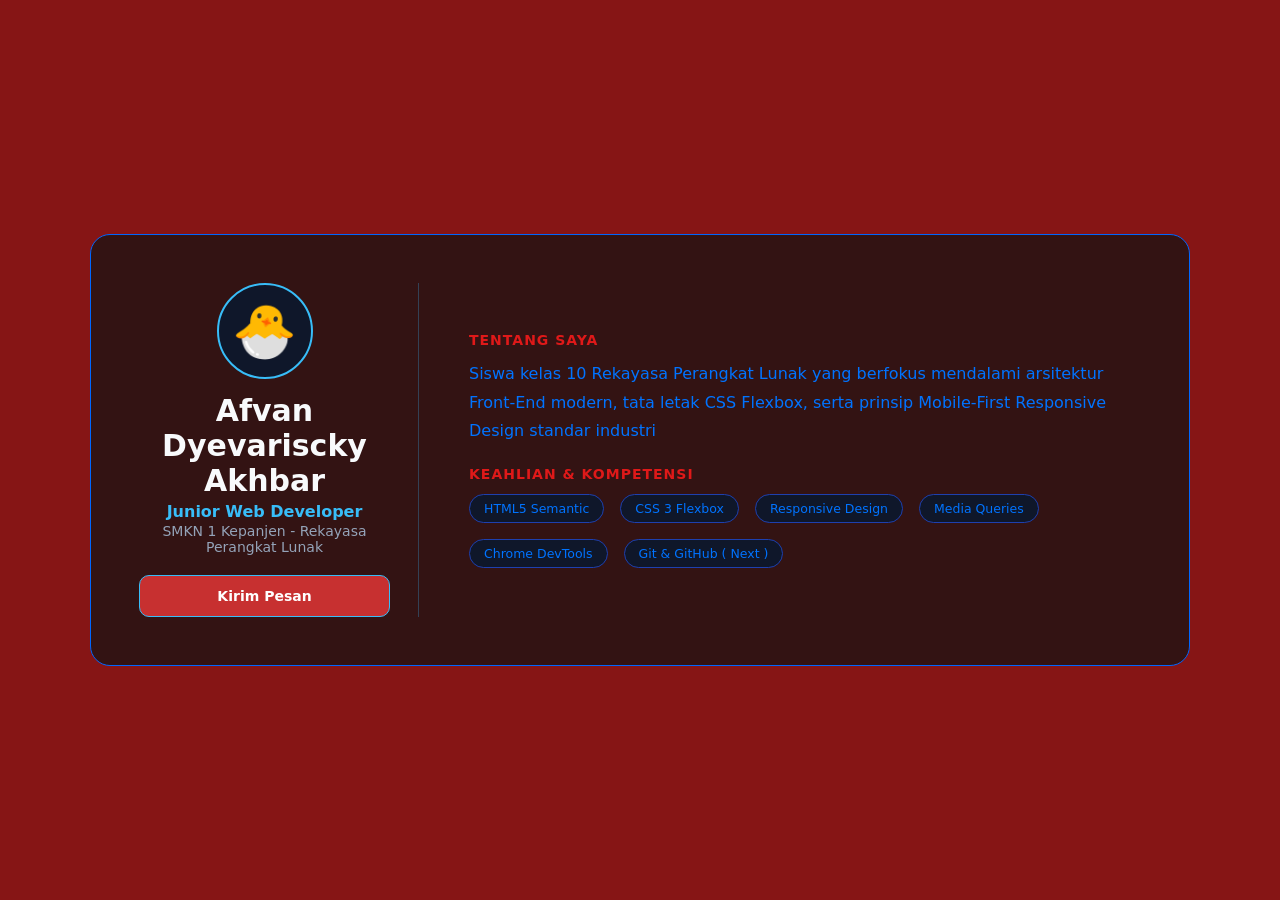
<file: index.html>
<!DOCTYPE html>
<html lang="id">
  <head>
    <title>Profil Digital Responsive - Afvan Dyevariscky Akhbar</title>
    <link rel="stylesheet" href="style.css">
  </head>
  <body>
      
      <main class="page-wrapper">
        <article class="profile-card">
          <header class="card-aside">
            <div class="avatar-box">
              <span class="avatar-icon">🐣</span>
            </div>
            <h1 class="student-name">Afvan Dyevariscky Akhbar</h1>
            <p class="student-role">Junior Web Developer</p>
            <p class="student-school">SMKN 1 Kepanjen - Rekayasa Perangkat Lunak</p>
            <a href="mailto:afvankanesa@gmail.com" class="btn-contact">Kirim Pesan</a>


          </header>

          <section class="card-content">
            <div class="bio-section">
              <h2 class="section-heading">Tentang Saya</h2>
              <p class ="bio-text">
                Siswa kelas 10 Rekayasa Perangkat Lunak yang berfokus mendalami arsitektur Front-End modern, tata letak CSS Flexbox, serta prinsip Mobile-First Responsive Design standar industri
              </p>
            </div>

            <div class="skills-section">
              <h2 class="section-heading">Keahlian & Kompetensi</h2>
              <div class="skill-matrix">
                <div class="skill-badge">HTML5 Semantic</div>
                <div class="skill-badge">CSS 3 Flexbox</div>
                <div class="skill-badge">Responsive Design</div>
                <div class="skill-badge">Media Queries</div>
                <div class="skill-badge">Chrome DevTools</div>
                <div class="skill-badge">Git & GitHub ( Next )</div>
              </div>
            </div>
          </section>

        </article>
      </main>
      
  </body>
</html>
</file>
<file: style.css>
* {
  margin: 0;
  padding: 0;
  box-sizing: border-box;
}

body {
  font-family: 'Segoe UI', system-ui, apple-system, sans-serif;
  background-color: #861515;
  color: #c73030;
  min-height: 100vh;
  display: flex;
  justify-content: center;
  align-items: center;
  padding: 16px;
}

.page-wrapper {
  width: 100%;
  max-width: 820px;
}

.profile-card {
  background-color: #331313;
  border: 1px solid #0066ff;
  border-radius: 20px;
  padding: 24px;
  box-shadow: 0 12px 30px rgba(0, 0, 0, 0, 35);
  display: flex;
  flex-direction: column;
  gap: 24px;
}

.card-aside {
  display: flex;
  flex-direction: column;
  align-items: center;
  text-align: center;
  padding-bottom: 20px;
  border-bottom: 1px solid #344155;
}

.avatar-box {
  width: 84px;
  height: 84px;
  background: #0f172a;
  border: 2px solid #38bdf8;
  border-radius: 50%;
  display: flex;
  justify-content: center;
  align-items: center;
  font-size: 46px;
  margin-bottom: 14px;
}

.student-name {  
  font-size: 22px;
  color: #f8fafc;
  font-weight: 700;
} 

.student-role {  
  color: #38bdf8;
  font-size: 14px;  
  font-weight: 600;  
  margin-top: 4px; 
  } 
  
.student-school {  
  color: #94a3b8;  
  font-size: 13px;
  margin-top: 2px;
} 
    
.btn-contact {
  margin-top: 16px;
  display: inline-block;
  width: 100%;
  text-align: center;
  background-color: #c73030;
  color: #ffffff;
  text-decoration: none;
  border: 1px solid #38bdf8;
  padding: 12px 20px;
  border-radius: 10px;
  font-weight: 600;
  font-size: 14px;
  transition: all 0.2s ease;
}

.btn-contact:hover {
  background-color: #ffffff;
  transform: translateY(-2px);
}

.card-content {
  display: flex;
  flex-direction: column;
  gap: 20px;
}

.section-heading {
  font-size: 14px;
  color: #df1919;
  text-transform: uppercase;
  letter-spacing: 1px;
  margin-bottom: 12px;
  font-weight: 700;
}

.bio-text {
  font-size: 14px;
  line-height: 1.7;
  color: #0073ff;
}

.skill-matrix {
  display: flex;
  flex-wrap: wrap;
  gap: 10px;
}

.skill-badge {
  background-color: #0f172a;
  border: 1px solid #1e40af;
  color: #0073ff;
  padding: 6px 14px;
  border-radius: 20px;
  font-size: 12.5px;
  font-weight: 500;
  transition: all 0.2s ease;
}

.skill-badge:hover {
  border-color: #38bdf8;
  background-color: #1e293b;
  transform: translateY(-3px);
}

@media screen and (min-width: 680px) {
  
  body {
    padding: 32px;
  }

  .profile-card {
    flex-direction: row;
    align-items: stretch;
    padding: 36px;
    gap: 36px;
  }

  .card-aside {
    width: 240px;
    flex-shrink: 0;
    padding-bottom: 0;
    padding-right: 28px;
    border-bottom: none;
    border-right: 1px solid #344155;
    justify-content: center;
  }

  .avatar-box {
    width: 96px;
    height: 96px;
    font-size: 52px;
  }

  .student-name {
    font-size: 24px;
  }

  .btn-contact {
    width: 100%;
    margin-top: 20px;
  }

  .card-content {
    flex: 1;
    justify-content: center;
  }

  .bio-text {
    font-size: 15px;
  }
}

@media screen and (min-width: 1024px) {
  .skill-matrix {
    gap: 16px;
  }

  .project-highlight {
    font-size: 17px;
  }

  .page-wrapper {
    max-width: 1100px;
  }

  .profile-card {
    gap: 50px;
    padding: 48px;
  }

  .card-aside {
    width: 280px;
  }

  .student-name {
    font-size: 30px;
  }

  .student-role {
    font-size: 16px;
  }

  .student-school {
    font-size: 14px;
  }

  .bio-text {
    font-size: 16px;
    line-height: 1.8;
  }
}

.btn-tema {
  background: transparent;
  border: 1px solid #38bdf8;
  color: #38bdf8;
  padding: 6px 12px;
  border-radius: 8px;
  cursor: pointer;
  margin-bottom: 20px;
  transition: 0.3s;
}

.btn-tema:hover {
  background: #38bdf8;
  color: #0b1329;
}

body.light-mode {
  background: #f8fafc;
  color: #0f172a;
}

body.light-mode .profile-card {
  border: 1px solid #0066ff;
  background-color: #ffffff;
  border-color: #f8fafc;
  box-shadow: 0 10px 25px rgba(0, 0, 0, 0.05);
}

body.light-mode .student-name {
  color: #0f172a;
}

.modal-overlay {
  position: fixed;
  top: 0; 
  left: 0; 
  width: 100%; 
  height: 100%;
  background-color: rgba(0, 0, 0, 0.7);
  display: none;
  justify-content: center;
  align-items: center;
  z-index: 100;
  padding: 16px;
}

.modal-overlay.show {
  display: flex;
}

.modal-box {
  background: #1e293b;
  color: #f8fafc;
  padding: 30px;
  border-radius: 12px;
  text-align: center;
  width: 90%;
  max-width: 400px;
  border: 1px solid #334155;
  box-shadow: 0 20px 25px -5px rgba(0, 0, 0, 0.3);
}

.modal-box h2 {
  font-size: 22px;
  color: #38bdf8;
  margin-bottom: 12px;
}

.modal-box p {
  font-size: 14px;
  color: #cbd5e1;
  line-height: 1.6;
  word-break: break-all;
}

.btn-tutup {
  margin-top: 20px;
  background: #ef4444;
  color: white;
  border: none;
  padding: 8px 16px;
  border-radius: 6px;
  cursor: pointer;
}

body.light-mode .skill-badge {
  background-color: #e4e8f1;
  border: 1px solid #1e40af;
  color: #0073ff;
  padding: 6px 14px;
  border-radius: 20px;
  font-size: 12.5px;
  font-weight: 500;
  transition: all 0.2s ease;
}

body.light-mode .profile-card {
  border-color: 1px solid #38bdf8;
}

body.light-mode .btn-contact {
  margin-top: 16px;
  display: inline-block;
  width: 100%;
  text-align: center;
  background-color: #e4e8f1;
  color: #000000;
  text-decoration: none;
  border: 1px solid #38bdf8;
  padding: 12px 20px;
  border-radius: 10px;
  font-weight: 600;
  font-size: 14px;
  transition: all 0.2s ease;
}

body.light-mode .section-heading {
   font-size: 14px;
  color: #4a29c0;
  text-transform: uppercase;
  letter-spacing: 1px;
  margin-bottom: 12px;
  font-weight: 700;
}

body.light-mode .project-highlight li {
  color: #0073ff;
}

.project-highlight {
  margin-top: 40px;
  padding-top: 20px;
  border-top: 1px solid #334155;
}

.project-highlight ul {
  margin-top: 10px;
  padding-left: 20px;
  color: #cbd5e1;
  line-height: 1.8;
}

.project-highlight li {
  margin-bottom: 6px;
}
</file>
<file: modul-2.css>
* {
  margin: 0;
  padding: 0;
  box-sizing: border-box;
}

body {
  font-family: 'Segoe UI', system-ui, apple-system, sans-serif;
  background-color: #861515;
  color: #c73030;
  min-height: 100vh;
  display: flex;
  justify-content: center;
  align-items: center;
  padding: 16px;
}

.page-wrapper {
  width: 100%;
  max-width: 820px;
}

.profile-card {
  background-color: #331313;
  border: 1px solid #0066ff;
  border-radius: 20px;
  padding: 24px;
  box-shadow: 0 12px 30px rgba(0, 0, 0, 0, 35);
  display: flex;
  flex-direction: column;
  gap: 24px;
}

.card-aside {
  display: flex;
  flex-direction: column;
  align-items: center;
  text-align: center;
  padding-bottom: 20px;
  border-bottom: 1px solid #344155;
}

.avatar-box {
  width: 84px;
  height: 84px;
  background: #0f172a;
  border: 2px solid #38bdf8;
  border-radius: 50%;
  display: flex;
  justify-content: center;
  align-items: center;
  font-size: 46px;
  margin-bottom: 14px;
}

.student-name {  
  font-size: 22px;
  color: #f8fafc;
  font-weight: 700;
} 

.student-role {  
  color: #38bdf8;
  font-size: 14px;  
  font-weight: 600;  
  margin-top: 4px; 
  } 
  
.student-school {  
  color: #94a3b8;  
  font-size: 13px;
  margin-top: 2px;
} 
    
.btn-contact {
  margin-top: 16px;
  display: inline-block;
  width: 100%;
  text-align: center;
  background-color: #c73030;
  color: #ffffff;
  text-decoration: none;
  border: 1px solid #38bdf8;
  padding: 12px 20px;
  border-radius: 10px;
  font-weight: 600;
  font-size: 14px;
  transition: all 0.2s ease;
}

.btn-contact:hover {
  background-color: #ffffff;
  transform: translateY(-2px);
}

.card-content {
  display: flex;
  flex-direction: column;
  gap: 20px;
}

.section-heading {
  font-size: 14px;
  color: #df1919;
  text-transform: uppercase;
  letter-spacing: 1px;
  margin-bottom: 12px;
  font-weight: 700;
}

.bio-text {
  font-size: 14px;
  line-height: 1.7;
  color: #0073ff;
}

.skill-matrix {
  display: flex;
  flex-wrap: wrap;
  gap: 10px;
}

.skill-badge {
  background-color: #0f172a;
  border: 1px solid #1e40af;
  color: #0073ff;
  padding: 6px 14px;
  border-radius: 20px;
  font-size: 12.5px;
  font-weight: 500;
  transition: all 0.2s ease;
}

.skill-badge:hover {
  border-color: #38bdf8;
  background-color: #1e293b;
  transform: translateY(-3px);
}

@media screen and (min-width: 680px) {
  
  body {
    padding: 32px;
  }

  .profile-card {
    flex-direction: row;
    align-items: stretch;
    padding: 36px;
    gap: 36px;
  }

  .card-aside {
    width: 240px;
    flex-shrink: 0;
    padding-bottom: 0;
    padding-right: 28px;
    border-bottom: none;
    border-right: 1px solid #344155;
    justify-content: center;
  }

  .avatar-box {
    width: 96px;
    height: 96px;
    font-size: 52px;
  }

  .student-name {
    font-size: 24px;
  }

  .btn-contact {
    width: 100%;
    margin-top: 20px;
  }

  .card-content {
    flex: 1;
    justify-content: center;
  }

  .bio-text {
    font-size: 15px;
  }
}

@media screen and (min-width: 1024px) {
  .skill-matrix {
    gap: 16px;
  }

  .project-highlight {
    font-size: 17px;
  }

  .page-wrapper {
    max-width: 1100px;
  }

  .profile-card {
    gap: 50px;
    padding: 48px;
  }

  .card-aside {
    width: 280px;
  }

  .student-name {
    font-size: 30px;
  }

  .student-role {
    font-size: 16px;
  }

  .student-school {
    font-size: 14px;
  }

  .bio-text {
    font-size: 16px;
    line-height: 1.8;
  }
}

.btn-tema {
  background: transparent;
  border: 1px solid #38bdf8;
  color: #38bdf8;
  padding: 6px 12px;
  border-radius: 8px;
  cursor: pointer;
  margin-bottom: 20px;
  transition: 0.3s;
}

.btn-tema:hover {
  background: #38bdf8;
  color: #0b1329;
}

body.light-mode {
  background: #f8fafc;
  color: #0f172a;
}

body.light-mode .profile-card {
  border: 1px solid #0066ff;
  background-color: #ffffff;
  border-color: #f8fafc;
  box-shadow: 0 10px 25px rgba(0, 0, 0, 0.05);
}

body.light-mode .student-name {
  color: #0f172a;
}

.modal-overlay {
  position: fixed;
  top: 0; 
  left: 0; 
  width: 100%; 
  height: 100%;
  background-color: rgba(0, 0, 0, 0.7);
  display: none;
  justify-content: center;
  align-items: center;
  z-index: 100;
  padding: 16px;
}

.modal-overlay.show {
  display: flex;
}

.modal-box {
  background: #1e293b;
  color: #f8fafc;
  padding: 30px;
  border-radius: 12px;
  text-align: center;
  width: 90%;
  max-width: 400px;
  border: 1px solid #334155;
  box-shadow: 0 20px 25px -5px rgba(0, 0, 0, 0.3);
}

.modal-box h2 {
  font-size: 22px;
  color: #38bdf8;
  margin-bottom: 12px;
}

.modal-box p {
  font-size: 14px;
  color: #cbd5e1;
  line-height: 1.6;
  word-break: break-all;
}

.btn-tutup {
  margin-top: 20px;
  background: #ef4444;
  color: white;
  border: none;
  padding: 8px 16px;
  border-radius: 6px;
  cursor: pointer;
}

body.light-mode .skill-badge {
  background-color: #e4e8f1;
  border: 1px solid #1e40af;
  color: #0073ff;
  padding: 6px 14px;
  border-radius: 20px;
  font-size: 12.5px;
  font-weight: 500;
  transition: all 0.2s ease;
}

body.light-mode .profile-card {
  border-color: 1px solid #38bdf8;
}

body.light-mode .btn-contact {
  margin-top: 16px;
  display: inline-block;
  width: 100%;
  text-align: center;
  background-color: #e4e8f1;
  color: #000000;
  text-decoration: none;
  border: 1px solid #38bdf8;
  padding: 12px 20px;
  border-radius: 10px;
  font-weight: 600;
  font-size: 14px;
  transition: all 0.2s ease;
}

body.light-mode .section-heading {
   font-size: 14px;
  color: #4a29c0;
  text-transform: uppercase;
  letter-spacing: 1px;
  margin-bottom: 12px;
  font-weight: 700;
}

body.light-mode .project-highlight li {
  color: #0073ff;
}

.project-highlight {
  margin-top: 40px;
  padding-top: 20px;
  border-top: 1px solid #334155;
}

.project-highlight ul {
  margin-top: 10px;
  padding-left: 20px;
  color: #cbd5e1;
  line-height: 1.8;
}

.project-highlight li {
  margin-bottom: 6px;
}
</file>
